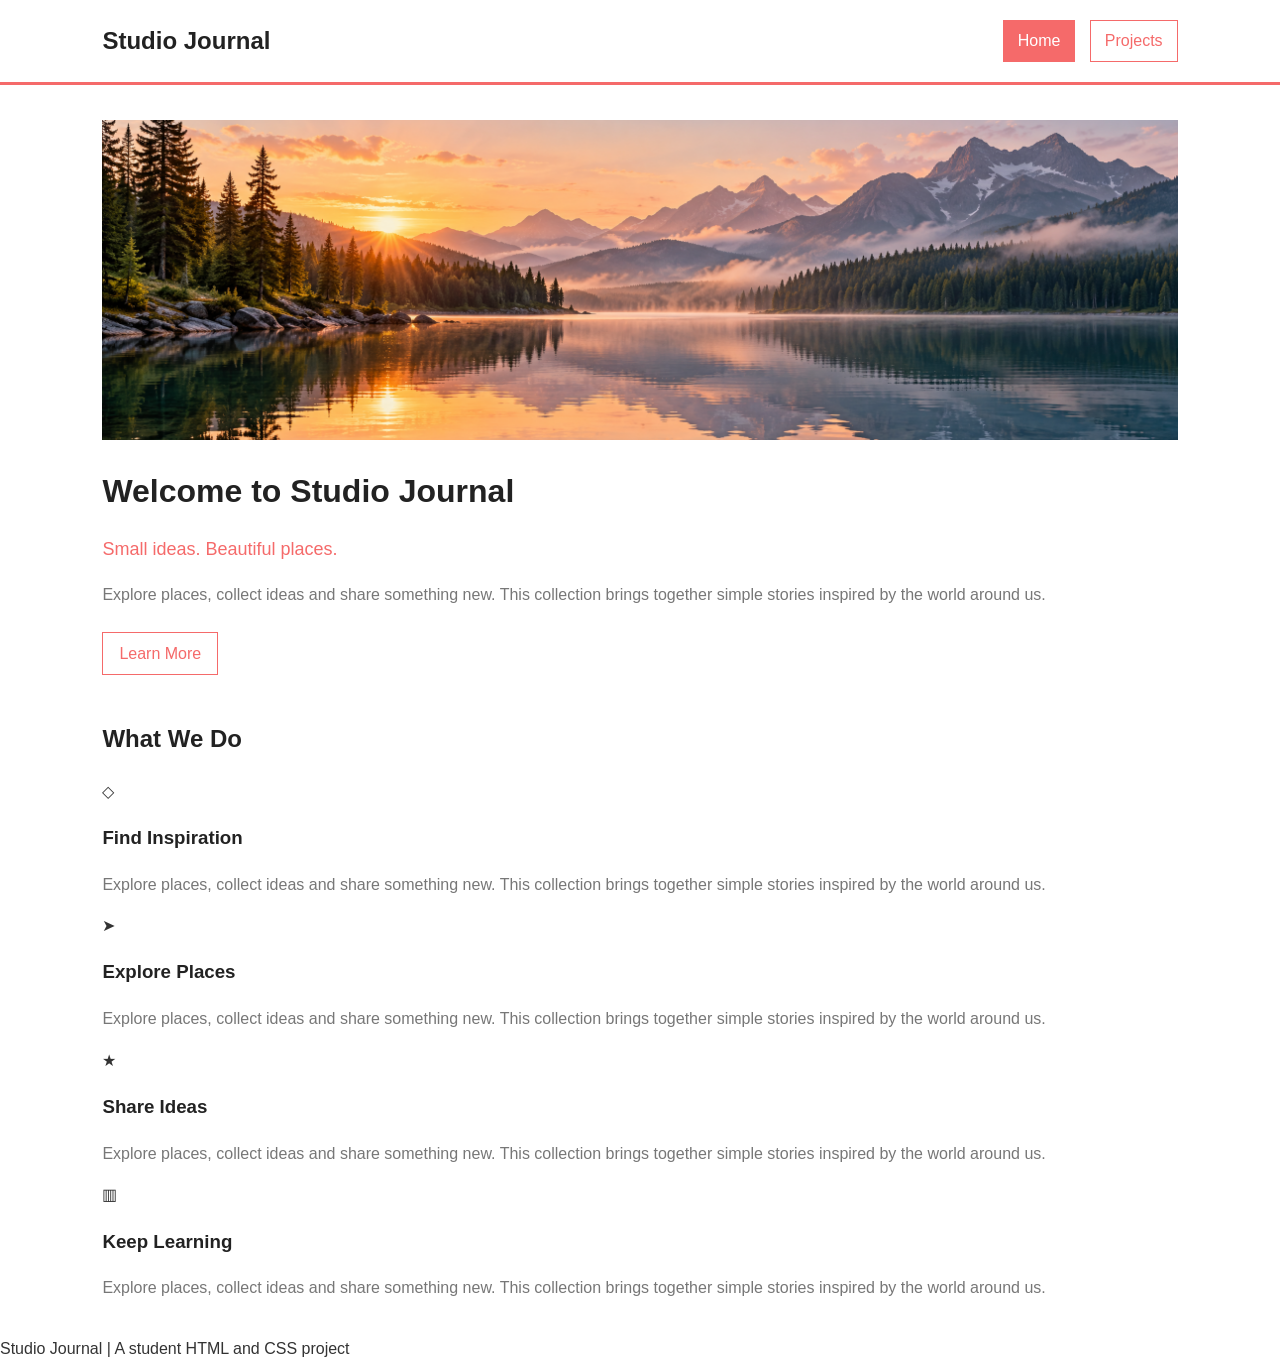
<file: LAB Practical-02/index.html>
<!DOCTYPE html>
<html lang="en">
<head>
    <meta charset="UTF-8">
    <meta name="viewport" content="width=device-width, initial-scale=1.0">
    <title>Studio Journal | Home</title>
    <link rel="stylesheet" href="style.css">
</head>
<body>
    <header>
        <a class="logo" href="index.html"><strong>Studio Journal</strong></a>
        <nav>
            <a href="index.html" class="active" aria-current="page">Home</a>
            <a href="projects.html">Projects</a>
        </nav>
    </header>

    <main>
        <section class="intro">
            <img class="banner" src="images/pic10.png" alt="Mountain lake at sunrise">
            <h1>Welcome to Studio Journal</h1>
            <p class="subtitle">Small ideas. Beautiful places.</p>
            <p>Explore places, collect ideas and share something new. This collection brings together simple stories inspired by the world around us.</p>
            <a class="button" href="#features">Learn More</a>
        </section>

        <section id="features">
            <h2>What We Do</h2>
            <div class="features">
                <article class="feature">
                    <span class="icon" aria-hidden="true">◇</span>
                    <div>
                        <h3>Find Inspiration</h3>
                        <p>Explore places, collect ideas and share something new. This collection brings together simple stories inspired by the world around us.</p>
                    </div>
                </article>
                <article class="feature">
                    <span class="icon" aria-hidden="true">➤</span>
                    <div>
                        <h3>Explore Places</h3>
                        <p>Explore places, collect ideas and share something new. This collection brings together simple stories inspired by the world around us.</p>
                    </div>
                </article>
                <article class="feature">
                    <span class="icon" aria-hidden="true">★</span>
                    <div>
                        <h3>Share Ideas</h3>
                        <p>Explore places, collect ideas and share something new. This collection brings together simple stories inspired by the world around us.</p>
                    </div>
                </article>
                <article class="feature">
                    <span class="icon" aria-hidden="true">▥</span>
                    <div>
                        <h3>Keep Learning</h3>
                        <p>Explore places, collect ideas and share something new. This collection brings together simple stories inspired by the world around us.</p>
                    </div>
                </article>
            </div>
        </section>
    </main>
    <footer>Studio Journal | A student HTML and CSS project</footer>
</body>
</html>
</file>
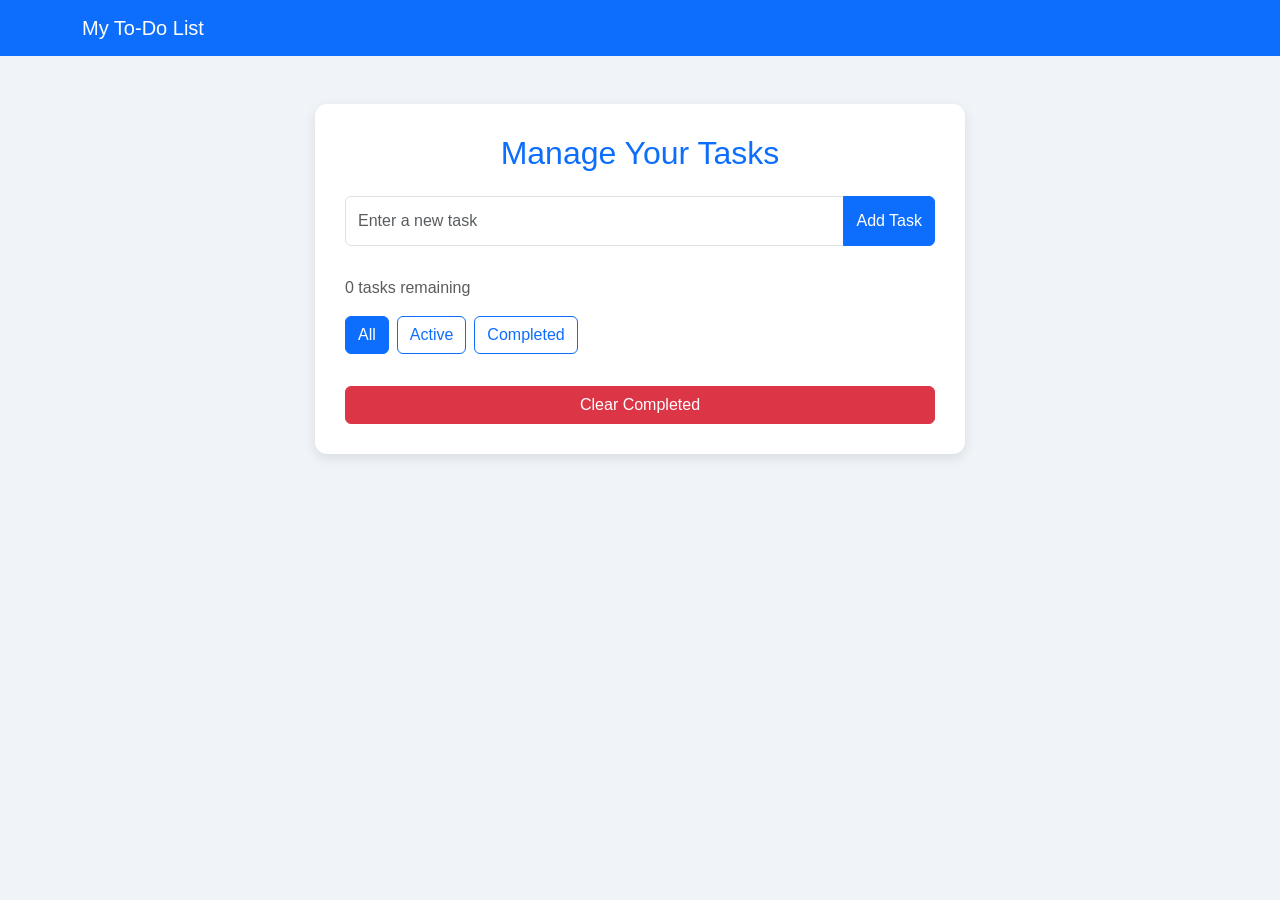
<file: Todo List/index.html>
<!DOCTYPE html>
<html lang="en">
<head>
    <meta charset="UTF-8">
    <meta name="viewport" content="width=device-width, initial-scale=1.0">

    <title>My To-Do List</title>

    <!-- Bootstrap CSS -->
    <link href="https://cdn.jsdelivr.net/npm/bootstrap@5.3.3/dist/css/bootstrap.min.css" rel="stylesheet">

    <!-- Custom CSS -->
    <link rel="stylesheet" href="style.css">
</head>
<body>

    <!-- Navigation Bar -->
    <nav class="navbar navbar-dark bg-primary">
        <div class="container">
            <a class="navbar-brand" href="#">My To-Do List</a>
        </div>
    </nav>

    <!-- Main Section -->
    <div class="container mt-5">
        <div class="todo-box mx-auto">

            <h2 class="text-center mb-4">Manage Your Tasks</h2>

            <!-- Task Input -->
            <div class="input-group mb-2">
                <input type="text" id="taskInput"
                       class="form-control"
                       placeholder="Enter a new task">

                <button class="btn btn-primary" id="addBtn">
                    Add Task
                </button>
            </div>

            <p id="errorMessage" class="text-danger"></p>

            <!-- Task Counter -->
            <p id="taskCounter" class="text-muted">
                0 tasks remaining
            </p>

            <!-- Filter Buttons -->
            <div class="filter-buttons mb-3">
                <button class="btn btn-outline-primary filter-btn active"
                        data-filter="all">All</button>

                <button class="btn btn-outline-primary filter-btn"
                        data-filter="active">Active</button>

                <button class="btn btn-outline-primary filter-btn"
                        data-filter="completed">Completed</button>
            </div>

            <!-- Task List -->
            <ul id="taskList" class="list-group">
            </ul>

            <!-- Clear Completed -->
            <button class="btn btn-danger mt-3"
                    id="clearCompleted">
                Clear Completed
            </button>

        </div>
    </div>

    <!-- JavaScript -->
    <script src="script.js"></script>

</body>
</html>
</file>
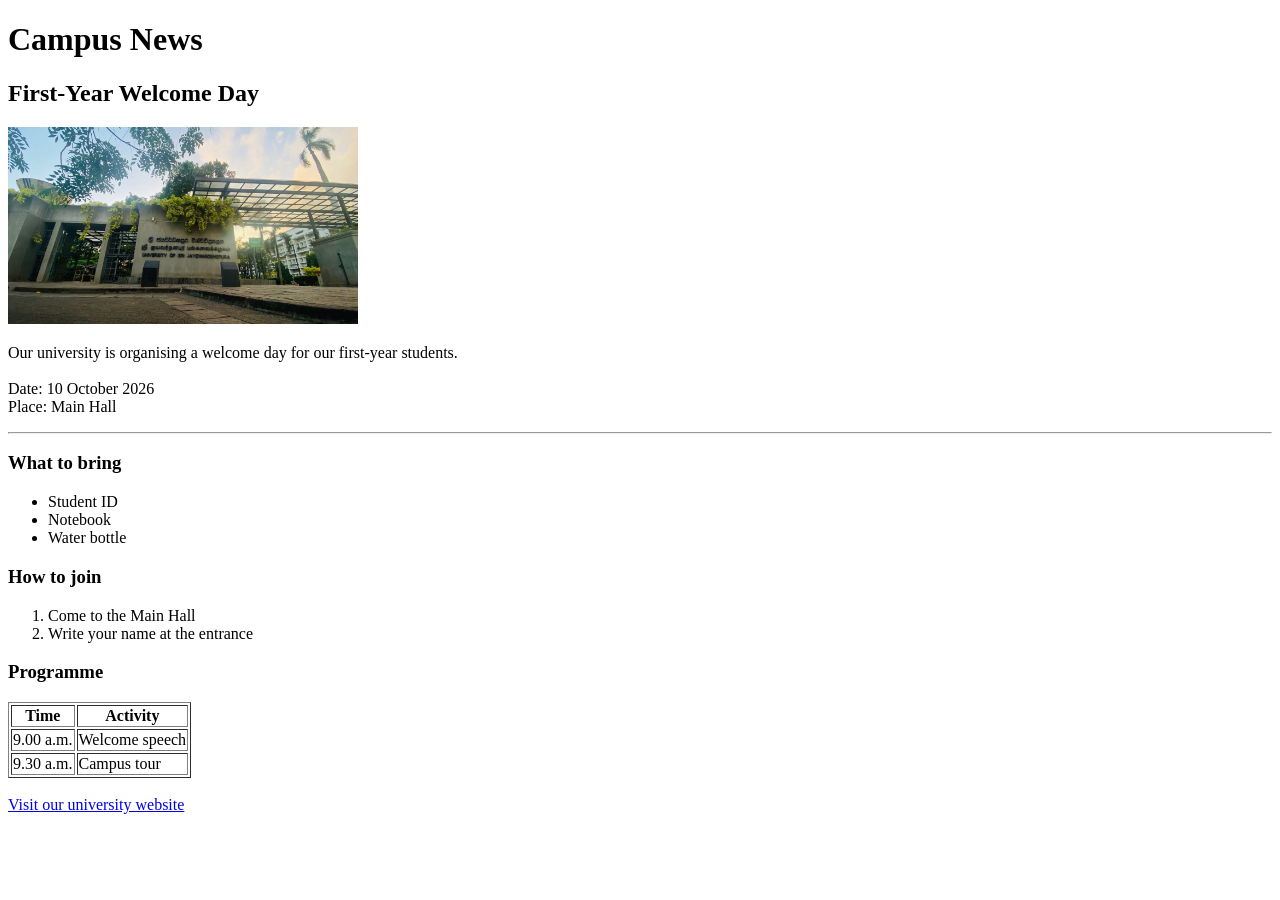
<file: news.html>
<!DOCTYPE html>
<html>
    <head>
        <title>Campus News</title>
    </head>
    <body>
        <h1>Campus News</h1>
        <h2>First-Year Welcome Day</h2>
        <img src="university.jpg" alt="University Campus" width="350">
        <p>Our university is organising a welcome day for our first-year students.<br><br> Date: 10 October 2026<br>Place: Main Hall<br></p>
        <hr>
        <h3>What to bring</h3>
            <ul>
                <li>Student ID</li>
                <li>Notebook</li>
                <li>Water bottle</li>
            </ul>
        <h3>How to join</h3>
            <ol>
                <li>Come to the Main Hall</li>
                <li>Write your name at the entrance</li>
            </ol>
            <h3>Programme</h3>
            <table border="1">
                <tr>
                    <th>Time</th>
                    <th>Activity</th>
                </tr>
                <tr>
                    <td>9.00 a.m.</td>
                    <td>Welcome speech</td>
                </tr>
                <tr>
                    <td>9.30 a.m.</td>
                    <td>Campus tour</td>
                </tr>
            </table>
            <br>
            <a href="https://www.sjp.ac.lk/">Visit our university website</a>
    </body>
</html>
</file>
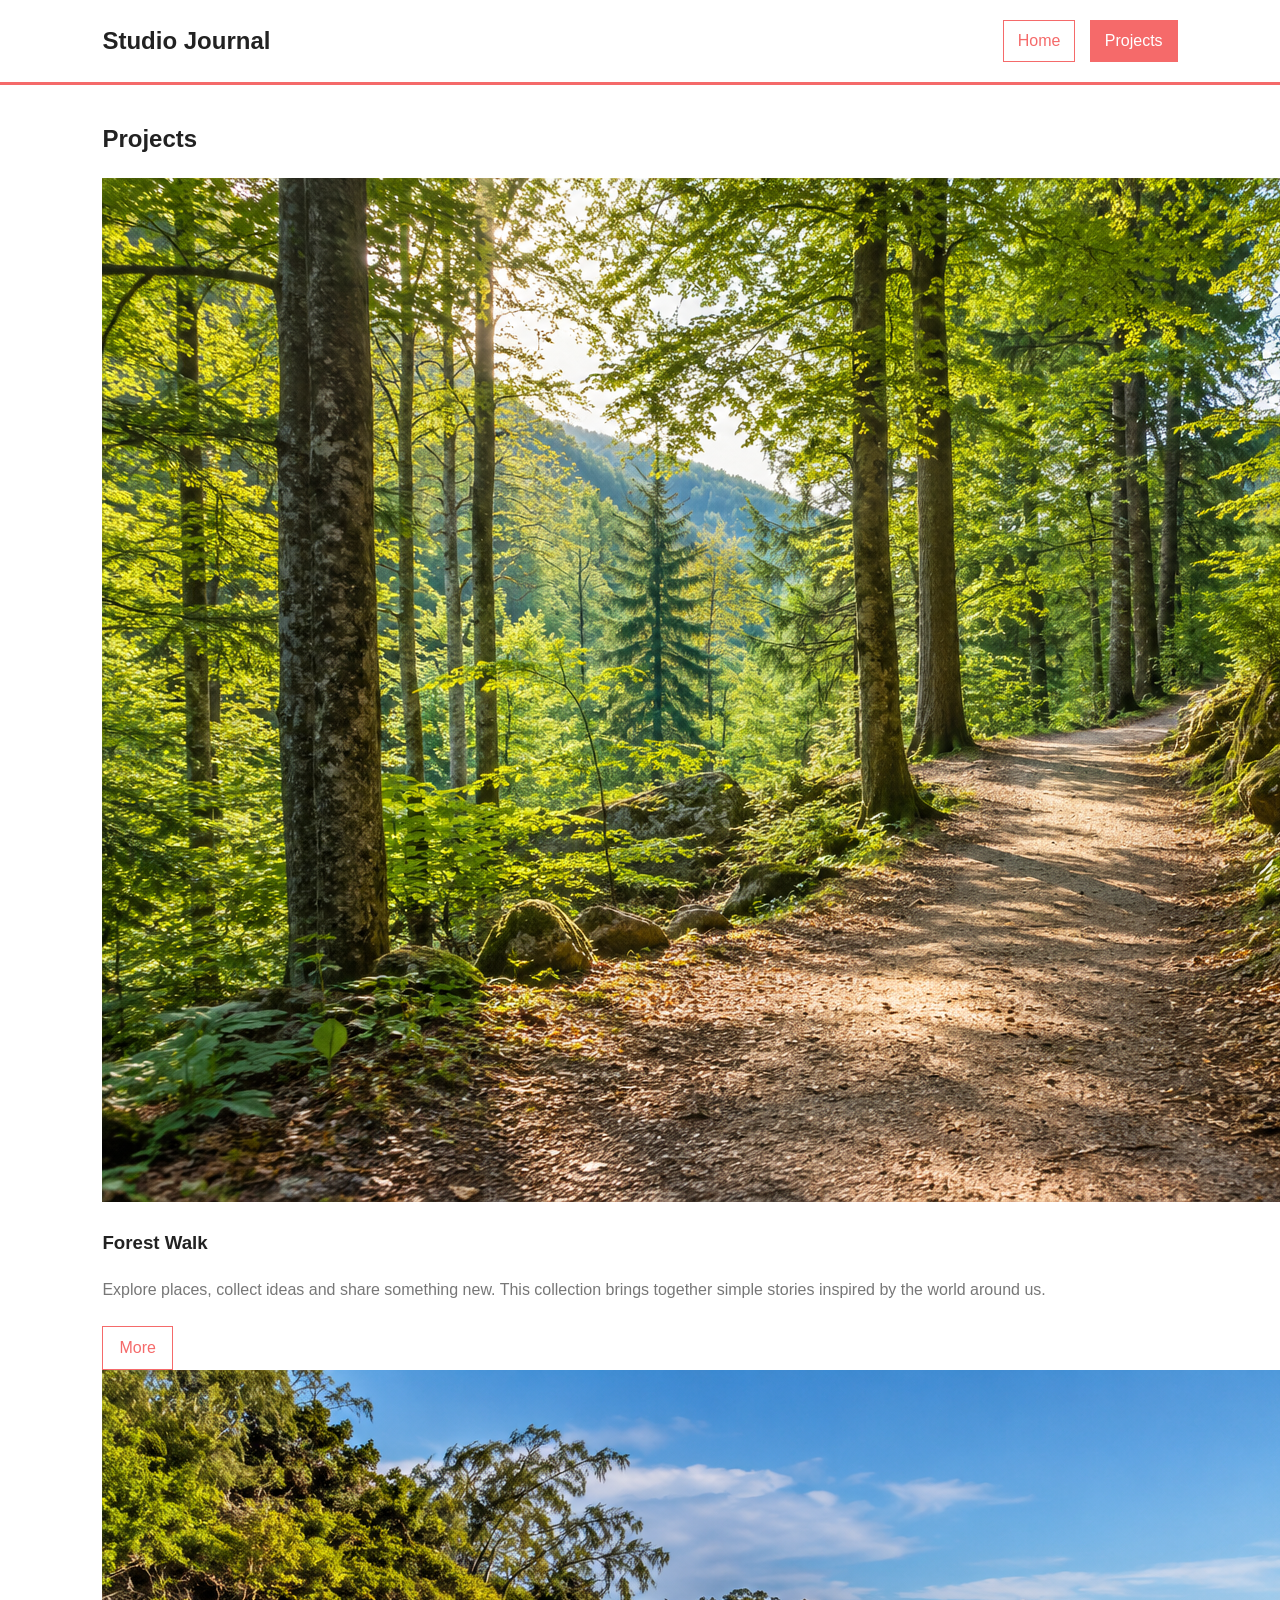
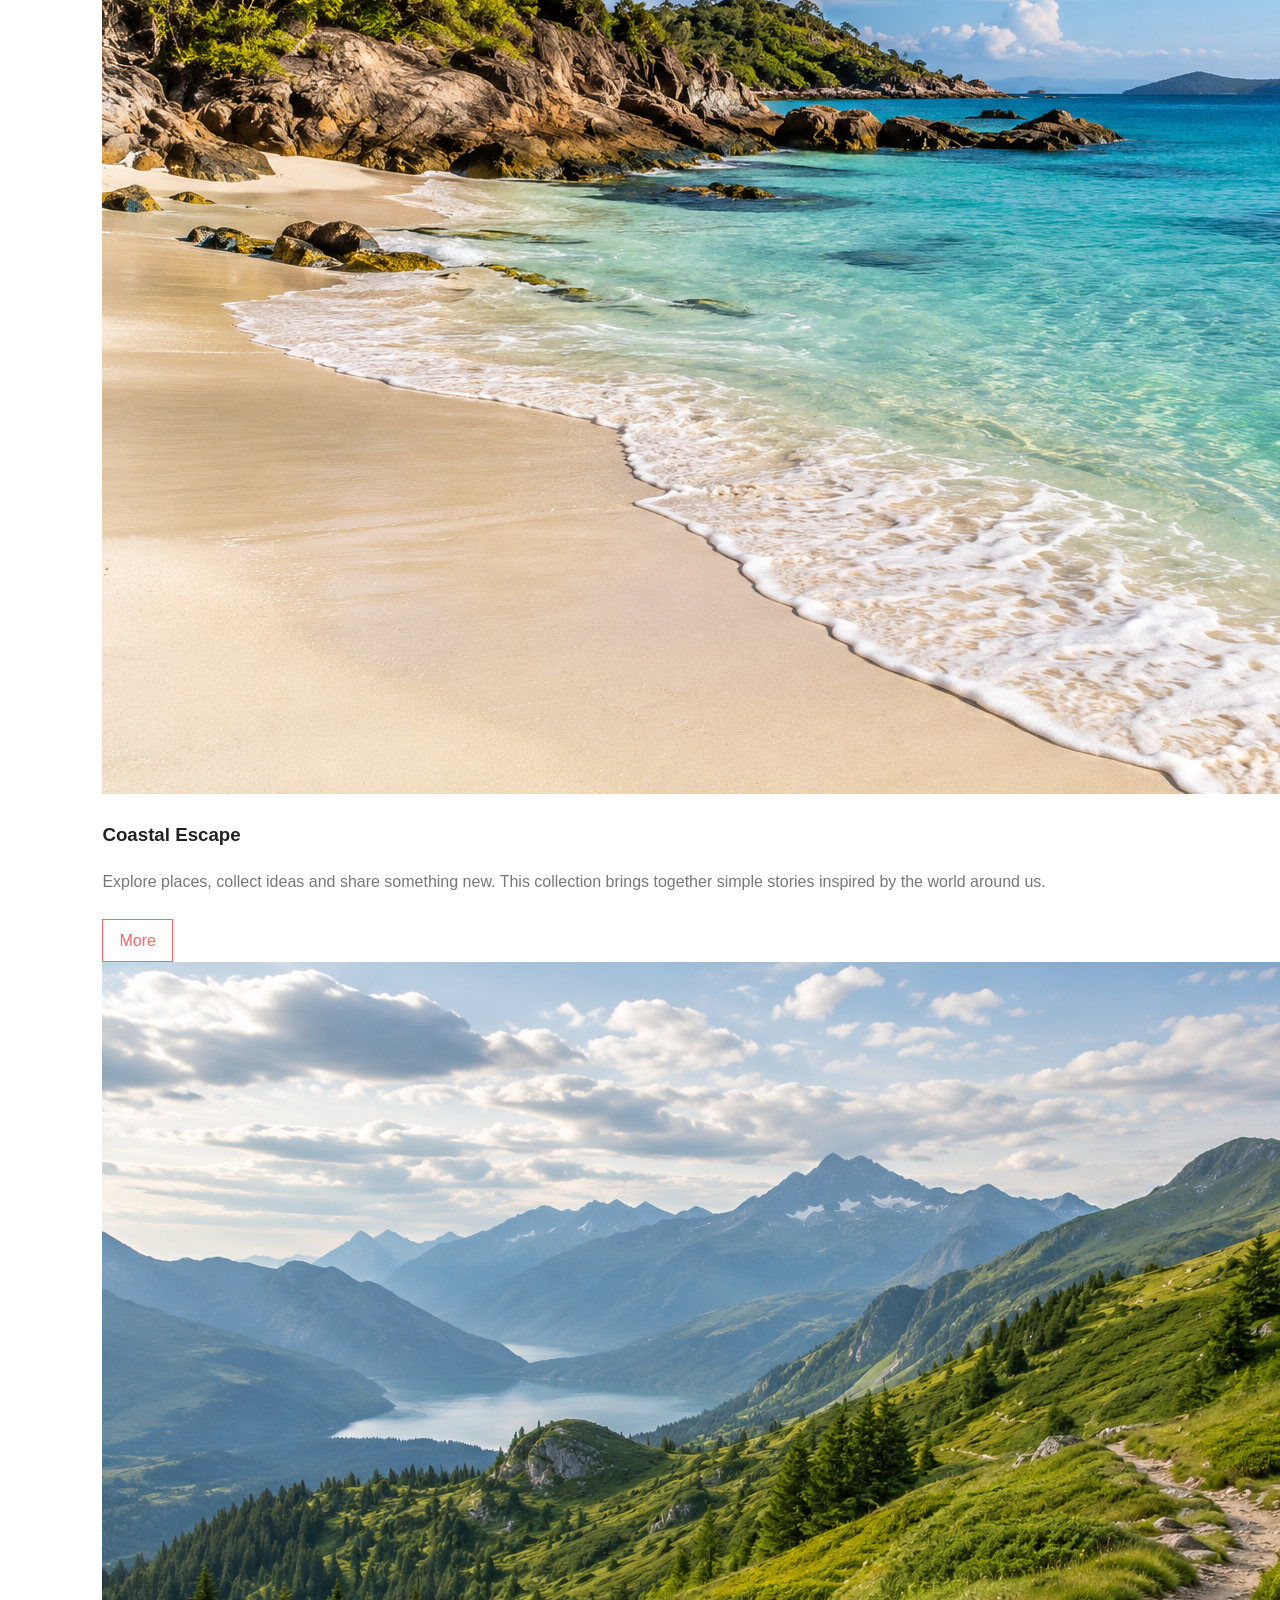
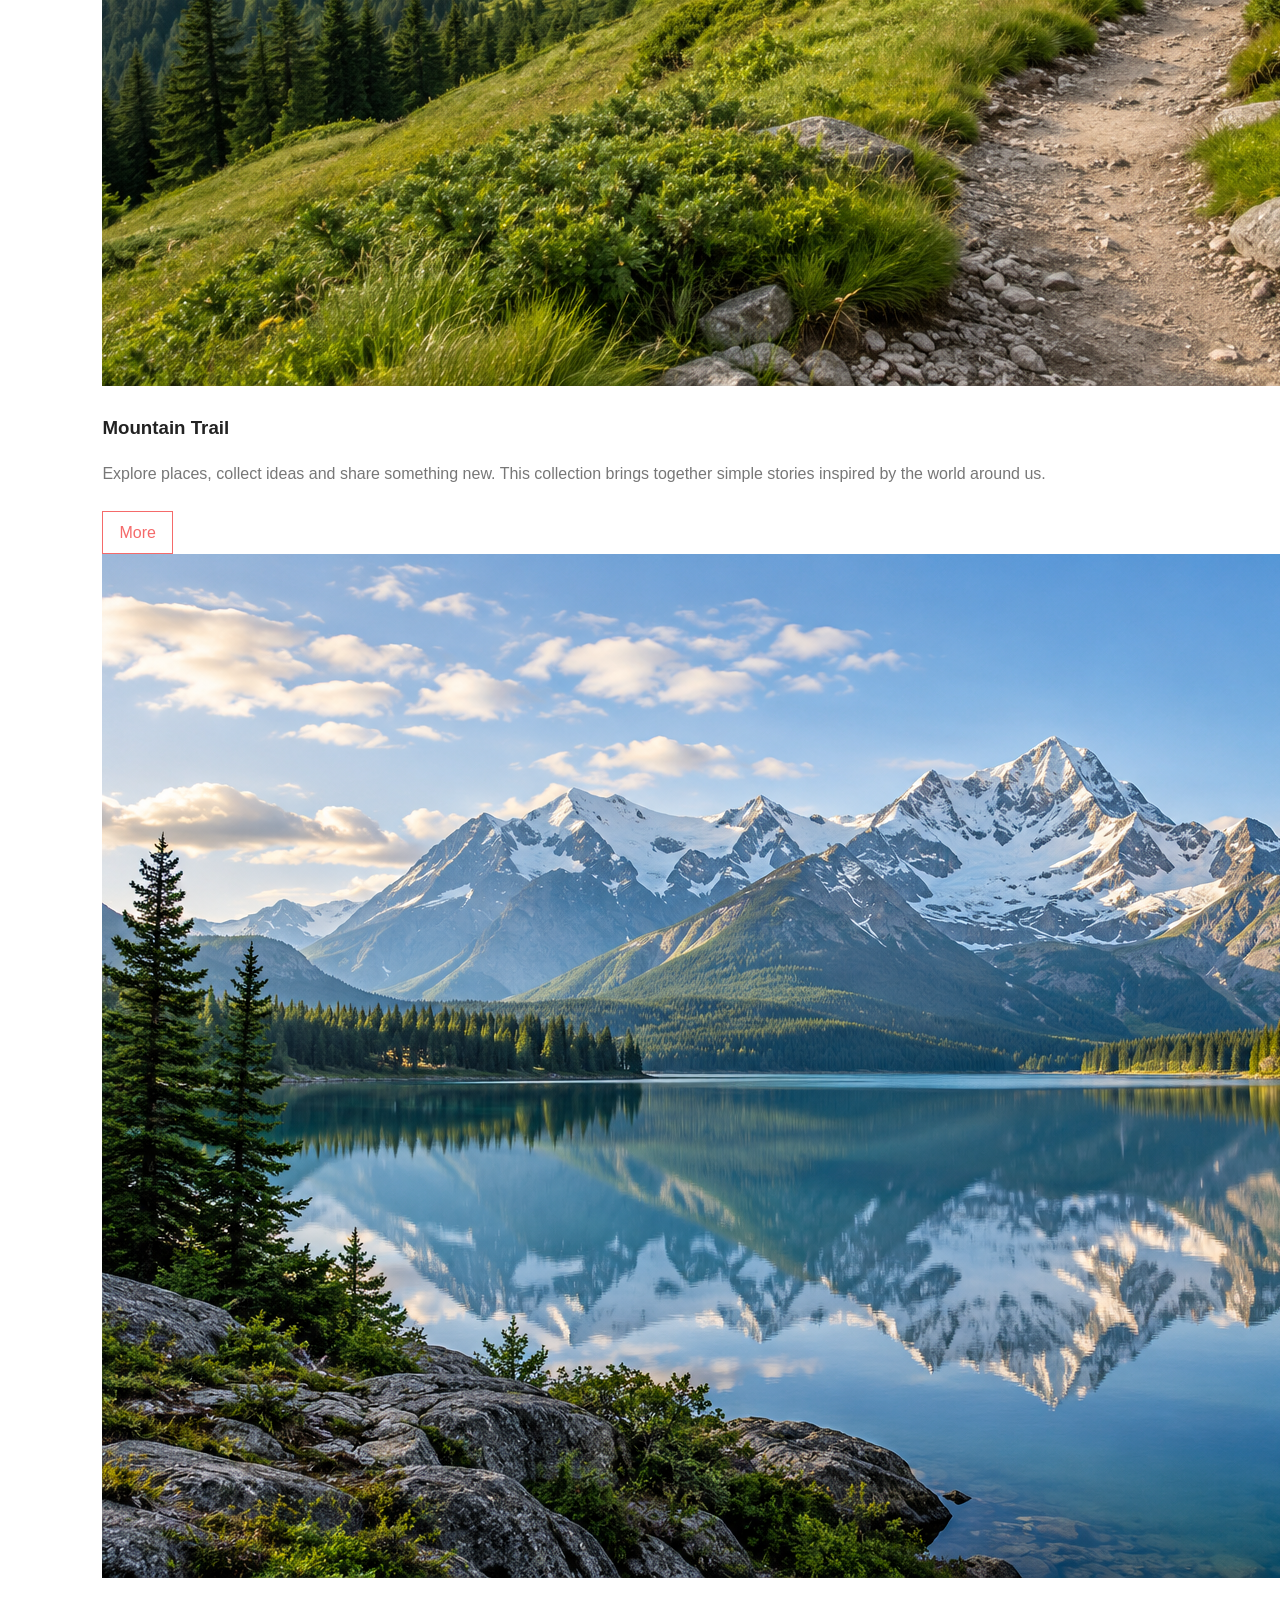
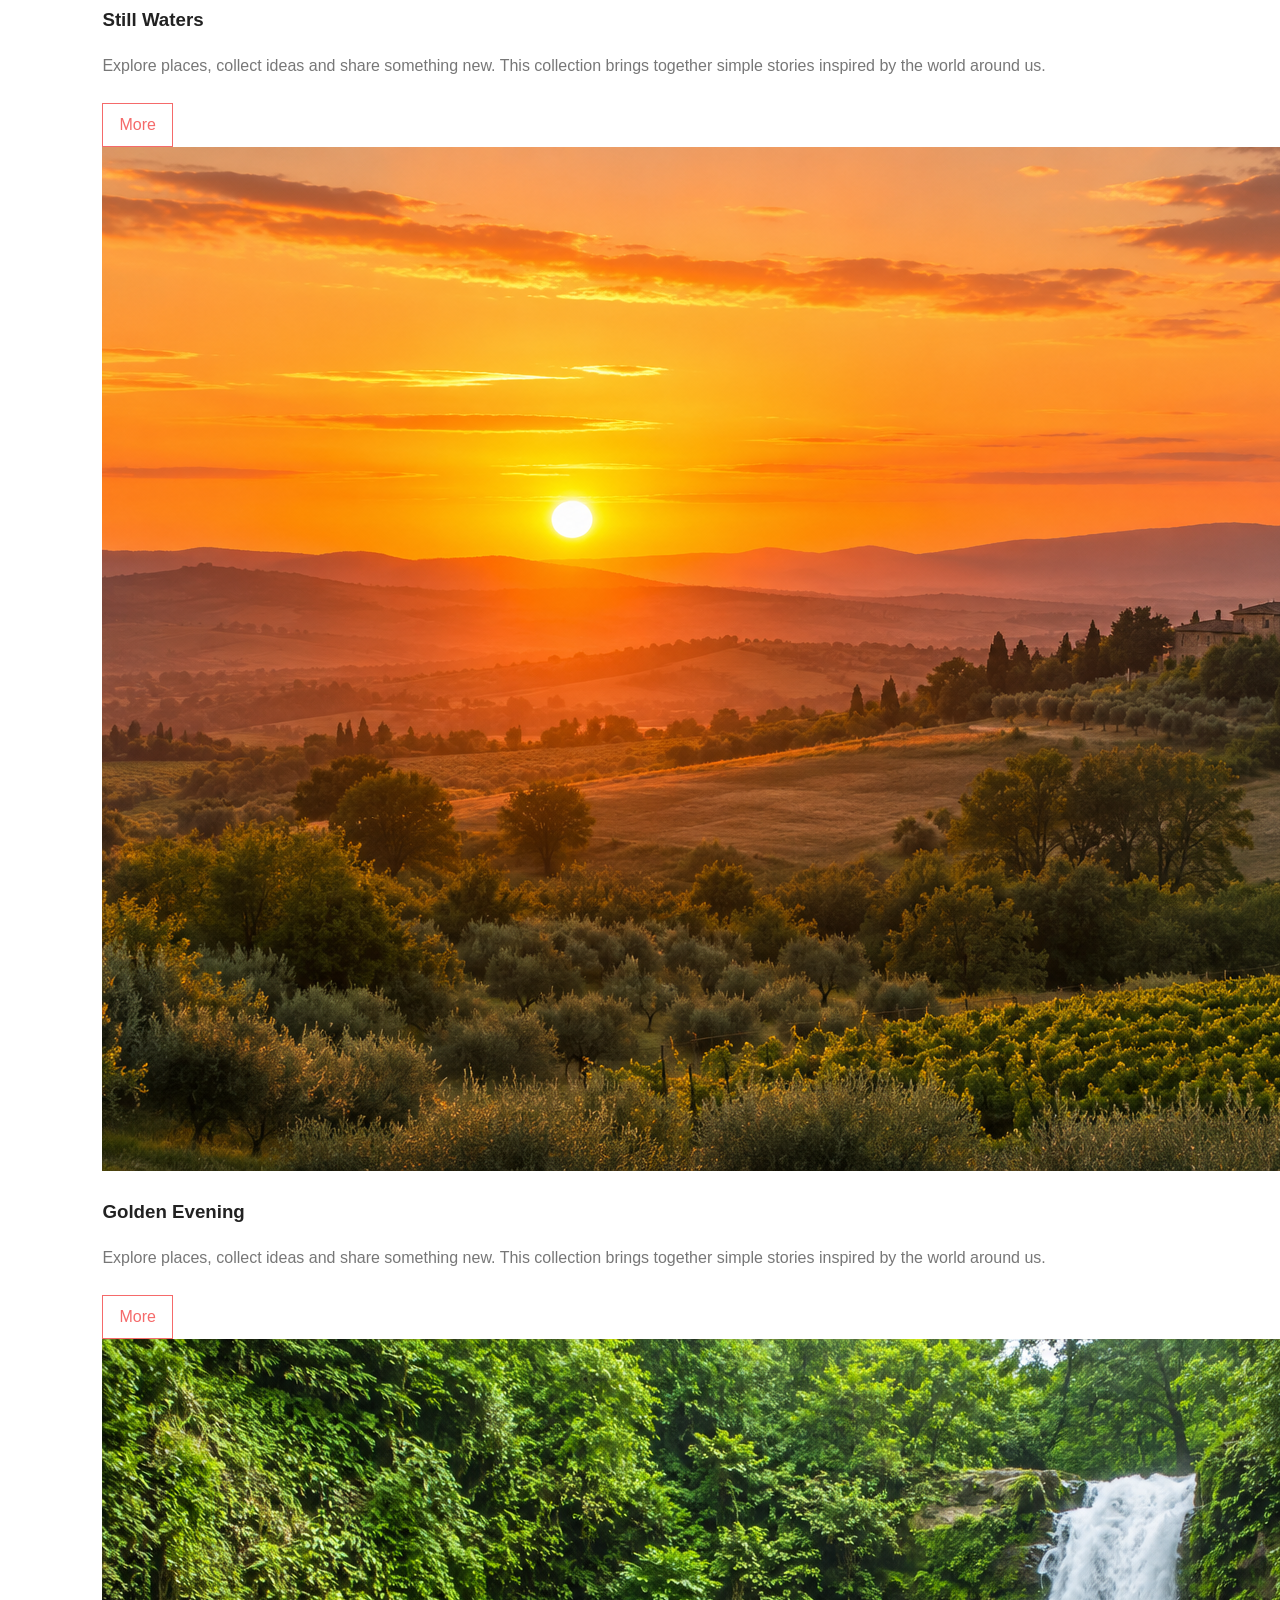
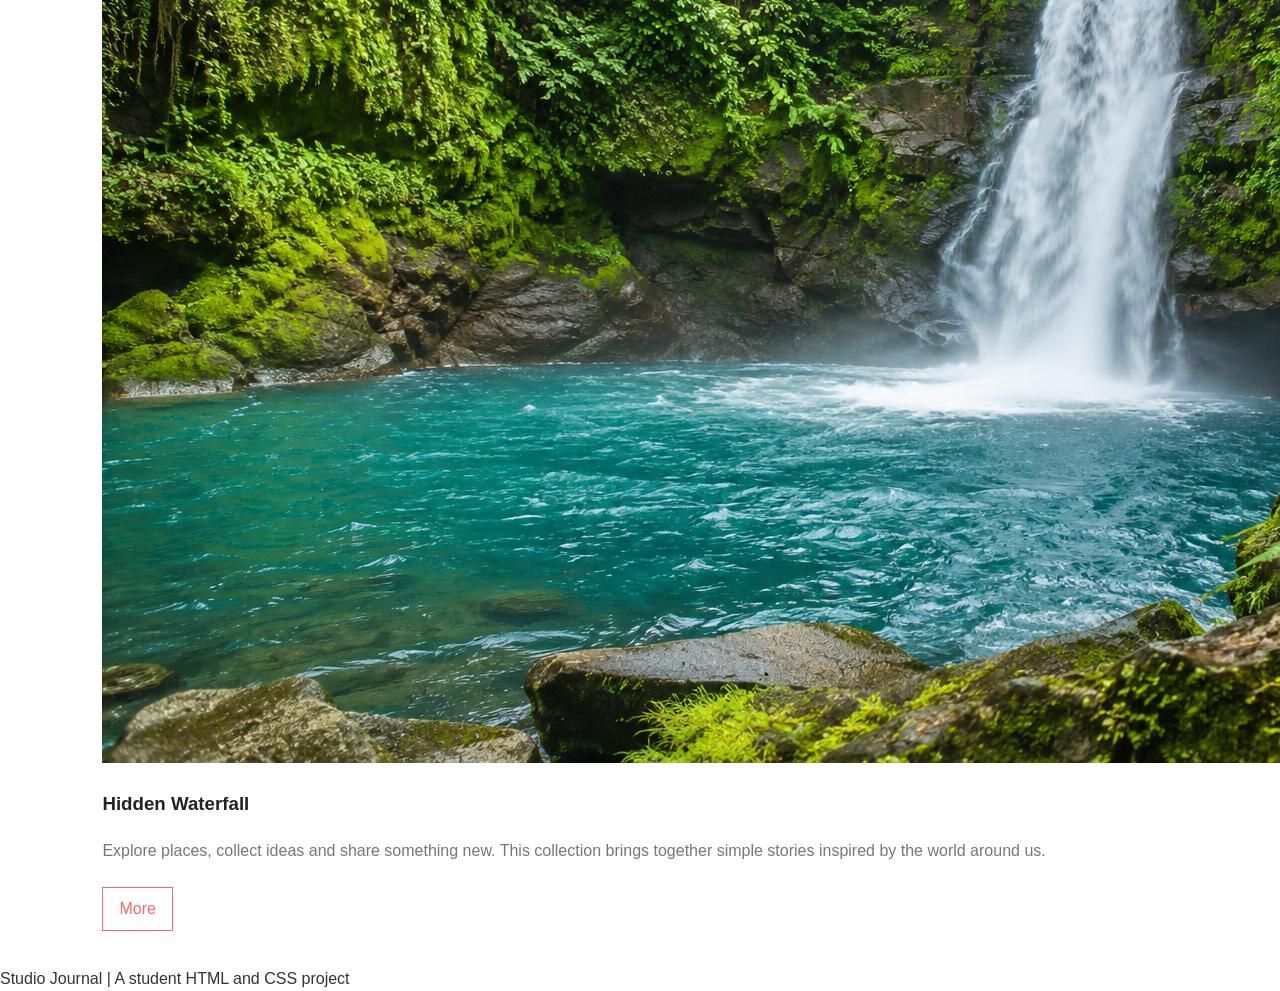
<file: LAB Practical-02/projects.html>
<!DOCTYPE html>
<html lang="en">
<head>
    <meta charset="UTF-8">
    <meta name="viewport" content="width=device-width, initial-scale=1.0">
    <title>Studio Journal | Projects</title>
    <link rel="stylesheet" href="style.css">
</head>
<body>
    <header>
        <a class="logo" href="index.html"><strong>Studio Journal</strong></a>
        <nav>
            <a href="index.html">Home</a>
            <a href="projects.html" class="active" aria-current="page">Projects</a>
        </nav>
    </header>

    <main>
        <section>
            <h1 class="section-title">Projects</h1>
            <div class="projects">
                <article>
                    <img src="images/pic01.png" alt="Sunlit path through a green forest">
                    <h3>Forest Walk</h3>
                    <p>Explore places, collect ideas and share something new. This collection brings together simple stories inspired by the world around us.</p>
                    <a class="button" href="images/pic01.png">More</a>
                </article>
                <article>
                    <img src="images/pic02.png" alt="Sandy coastline beside turquoise water">
                    <h3>Coastal Escape</h3>
                    <p>Explore places, collect ideas and share something new. This collection brings together simple stories inspired by the world around us.</p>
                    <a class="button" href="images/pic02.png">More</a>
                </article>
                <article>
                    <img src="images/pic03.png" alt="Trail through green mountain hills">
                    <h3>Mountain Trail</h3>
                    <p>Explore places, collect ideas and share something new. This collection brings together simple stories inspired by the world around us.</p>
                    <a class="button" href="images/pic03.png">More</a>
                </article>
                <article>
                    <img src="images/pic04.png" alt="Lake reflecting distant mountains">
                    <h3>Still Waters</h3>
                    <p>Explore places, collect ideas and share something new. This collection brings together simple stories inspired by the world around us.</p>
                    <a class="button" href="images/pic04.png">More</a>
                </article>
                <article>
                    <img src="images/pic05.png" alt="Sunset over rolling countryside">
                    <h3>Golden Evening</h3>
                    <p>Explore places, collect ideas and share something new. This collection brings together simple stories inspired by the world around us.</p>
                    <a class="button" href="images/pic05.png">More</a>
                </article>
                <article>
                    <img src="images/pic06.png" alt="Waterfall surrounded by green plants">
                    <h3>Hidden Waterfall</h3>
                    <p>Explore places, collect ideas and share something new. This collection brings together simple stories inspired by the world around us.</p>
                    <a class="button" href="images/pic06.png">More</a>
                </article>
            </div>
        </section>
    </main>
    <footer>Studio Journal | A student HTML and CSS project</footer>
</body>
</html>
</file>
<file: LAB Practical-02/style.css>
/* Basic styles for Studio Journal */

* {
    box-sizing: border-box;
}

body {
    margin: 0;
    background-color: white;
    color: #333333;
    font-family: Arial, sans-serif;
    line-height: 1.6;
}

/* Header and navigation */
header {
    padding: 20px 8%;
    display: flex;
    justify-content: space-between;
    align-items: center;
    border-bottom: 3px solid #f56a6a;
}

.logo {
    color: #222222;
    font-size: 24px;
    text-decoration: none;
}

nav a {
    display: inline-block;
    margin-left: 10px;
    padding: 7px 14px;
    color: #f56a6a;
    border: 1px solid #f56a6a;
    text-decoration: none;
}

nav a:hover,
nav a.active {
    background-color: #f56a6a;
    color: white;
}

/* Main content */
main {
    width: 84%;
    max-width: 1100px;
    margin: 35px auto;
}

h1,
h2,
h3 {
    color: #222222;
}

p {
    color: #777777;
}

/* Home page */
.intro {
    margin-bottom: 45px;
}

.banner {
    width: 100%;
    height: 320px;
    display: block;
    object-fit: cover;
    margin-bottom: 25px;
}

.intro h1 {
    margin-bottom: 8px;
    font-size: 32px;
}

.subtitle {
    color: #f56a6a;
    font-size: 18px;
}

.button {
    display: inline-block;
    margin-top: 8px;
    padding: 8px 16px;
    color: #f56a6a;
    border: 1px solid #f56a6a;
    text-decoration: none;
}

.button:hover {
    background-color: #f56a6a;
    color: white;
}
</file>
<file: Todo List/style.css>
body {
    background-color: #f0f4f8;
    font-family: Arial, sans-serif;
}

.todo-box {
    background-color: white;
    max-width: 650px;
    padding: 30px;
    border-radius: 12px;
    box-shadow: 0 4px 12px rgba(0, 0, 0, 0.1);
}

h2 {
    color: #0d6efd;
}

#taskInput {
    padding: 12px;
}

#taskCounter {
    margin-top: 12px;
}

.filter-buttons {
    display: flex;
    gap: 8px;
    flex-wrap: wrap;
}

.task-item {
    display: flex;
    align-items: center;
    gap: 10px;
    padding: 12px;
}

.task-text {
    flex: 1;
    overflow-wrap: anywhere;
}

.task-item.completed .task-text {
    text-decoration: line-through;
    color: gray;
}

#clearCompleted {
    width: 100%;
}

#errorMessage {
    min-height: 10px;
    margin-bottom: 5px;
}

@media (max-width: 576px) {
    .todo-box {
        padding: 18px;
    }

    .filter-buttons button {
        flex: 1;
    }

    .task-item {
        flex-wrap: wrap;
    }
}
</file>
